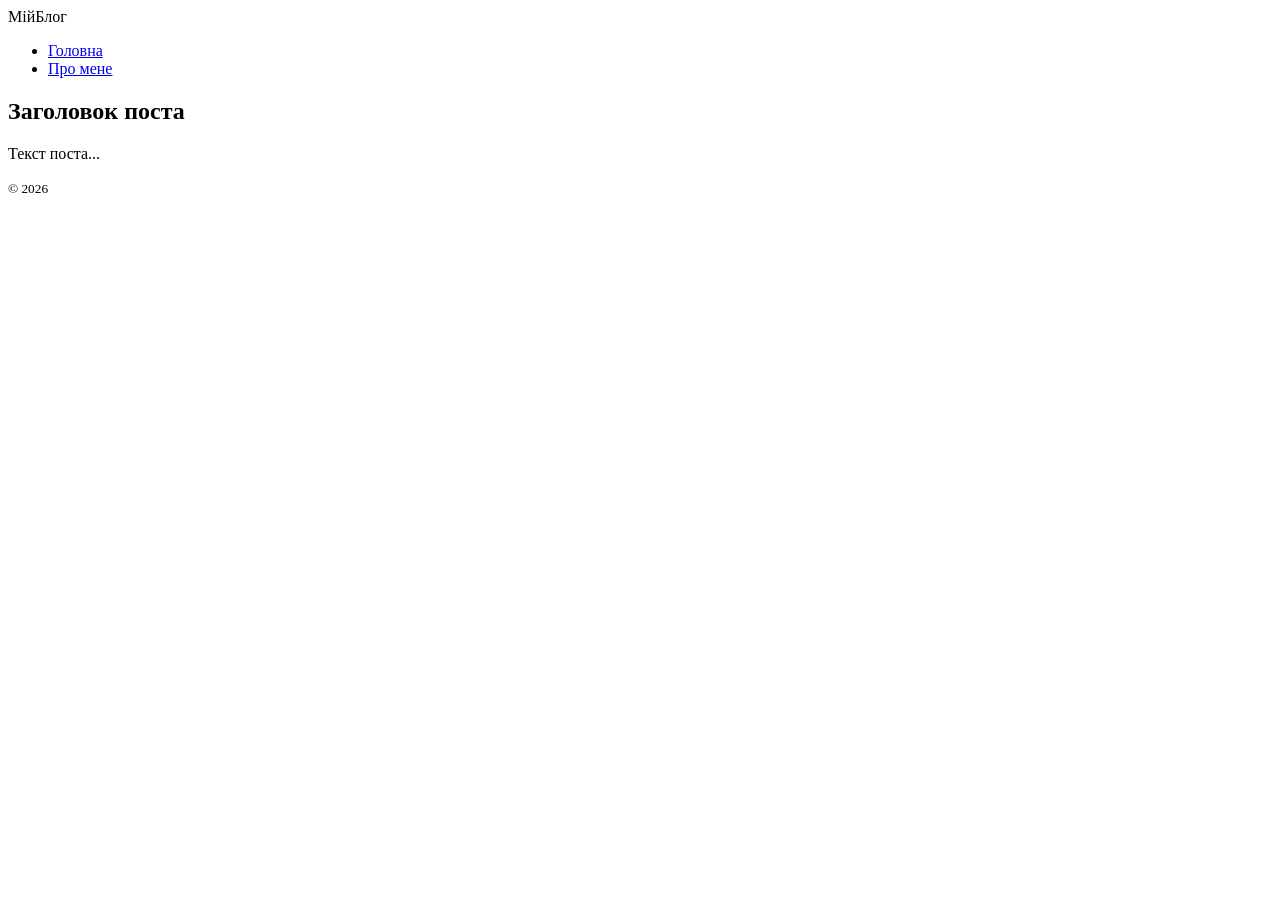
<file: web-practicals/lab_1/index.html>
<!DOCTYPE html>
<html lang="uk">
<head>
    <meta charset="UTF-8">
    <meta name="viewport" content="width=device-width, initial-scale=1.0">
    <title>Заголовок поста — МійБлог</title>
</head>
<body>

  <header>
    <div class="logo">МійБлог</div>
    <nav>
      <ul>
        <li><a href="/">Головна</a></li>
        <li><a href="/about">Про мене</a></li>
      </ul>
    </nav>
  </header>

  <main>
    <article>
      <h1>Заголовок поста</h1>
      <p>Текст поста...</p>
    </article>
  </main>

  <footer>
    <small>© 2026</small>
  </footer>

</body>
</html>
</file>
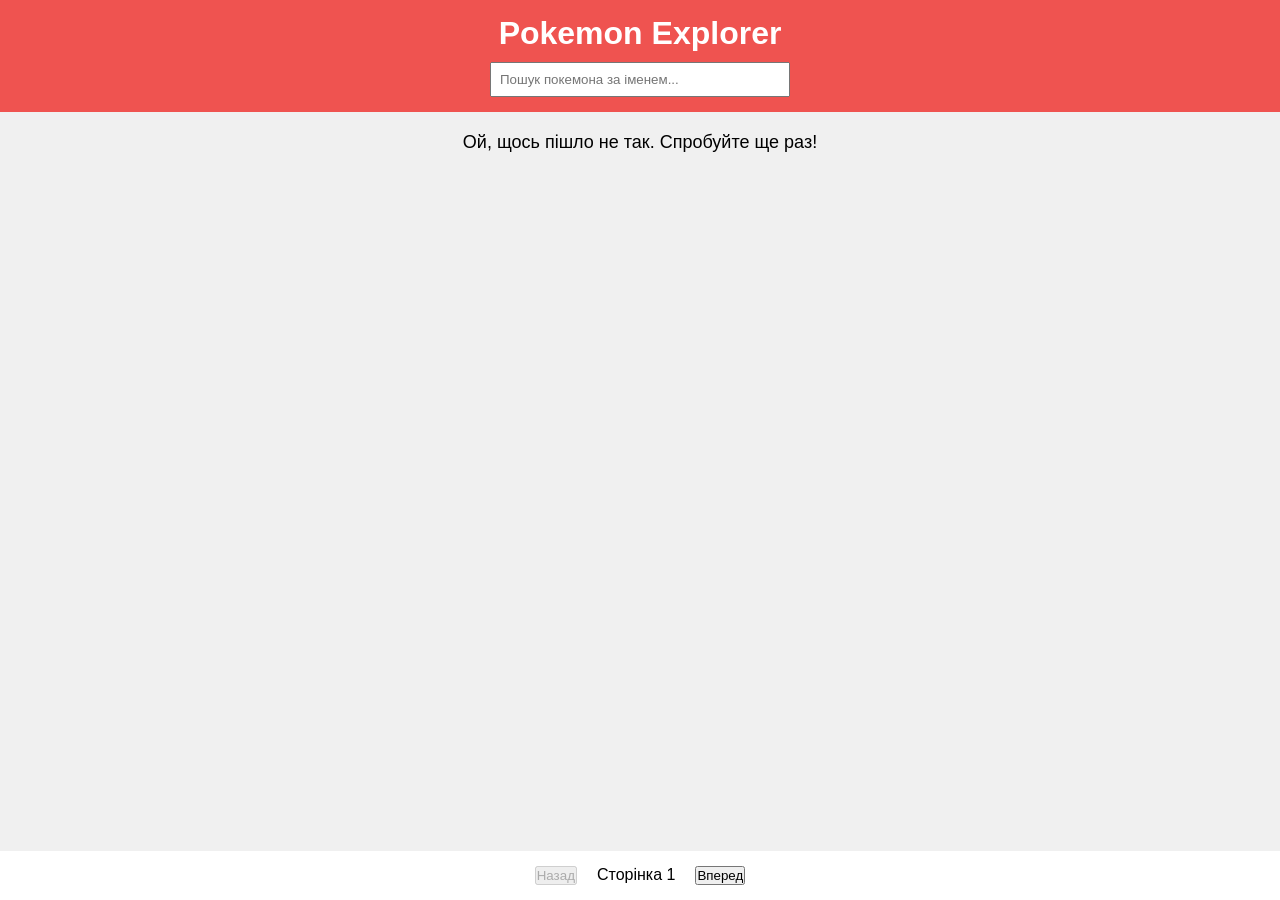
<file: web-practicals/lab_5/index.html>
<!DOCTYPE html>
<html lang="uk">
<head>
  <meta charset="UTF-8">
  <meta name="viewport" content="width=device-width, initial-scale=1.0">
  <title>Pokemon Explorer</title>
  <link rel="stylesheet" href="style.css">
</head>
<body>

  <header>
    <h1>Pokemon Explorer</h1>
    <div class="search-container">
      <input type="text" id="search-input" placeholder="Пошук покемона за іменем...">
    </div>
  </header>

  <main>
    <div id="loading-indicator" class="status-message hidden">Завантаження покемонів...</div>
    <div id="error-message" class="status-message hidden">Ой, щось пішло не так. Спробуйте ще раз!</div>
    <div id="pokemon-grid" class="pokemon-grid"></div>
  </main>

  <footer class="pagination">
    <button id="btn-prev" disabled>Назад</button>
    <span id="page-info">Сторінка 1</span>
    <button id="btn-next">Вперед</button>
  </footer>

  <div id="modal-overlay" class="modal-overlay hidden">
    <div class="modal-content">
      <button id="modal-close" class="modal-close">&times;</button>
      <div id="modal-body">
        </div>
    </div>
  </div>

  <script src="app.js"></script>
</body>
</html>
</file>
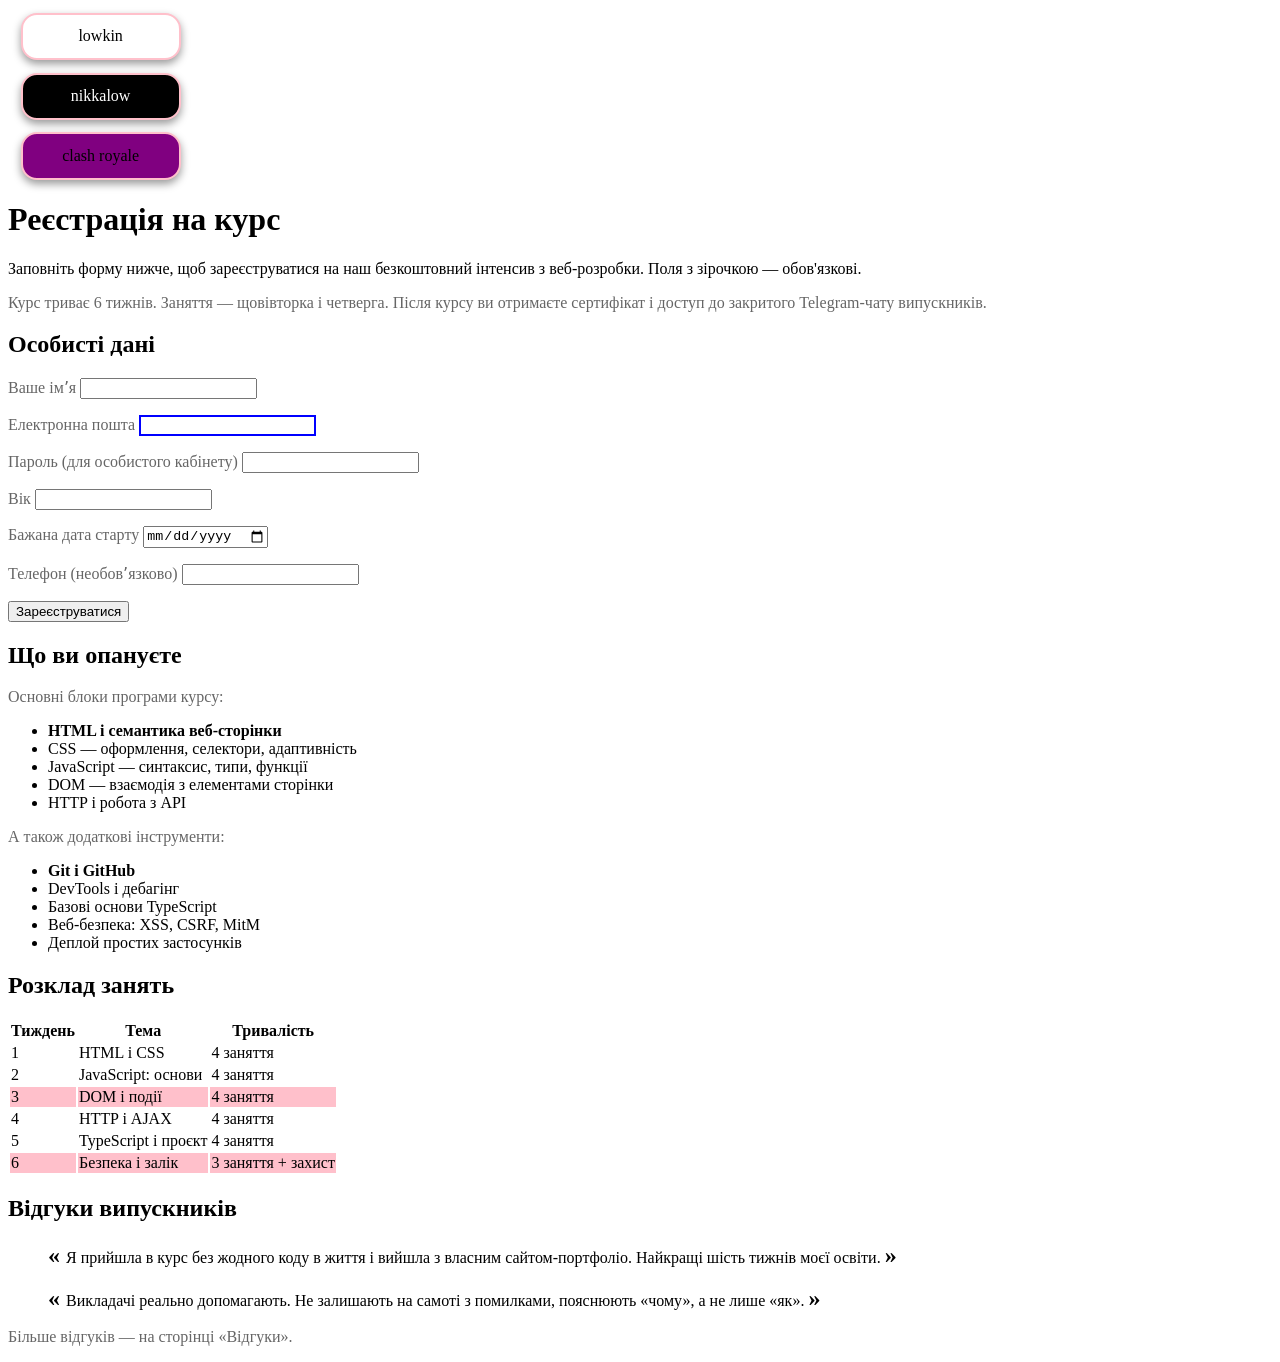
<file: web-practicals/lab_2/page.html>
<!DOCTYPE html>
<html lang="uk">
<head>
  <meta charset="UTF-8">
  <meta name="viewport" content="width=device-width, initial-scale=1">
  <title>Selectors playground — практична CSS 2</title>
  <link rel="stylesheet" href="styles.css">
</head>
<body>

  <!--
    Для практичної завдання 2: «Селектори без зайвих класів».

    У HTML дозволено лише класи .intro і .container — більше класи
    додавати НЕ МОЖНА. CSS-правила пишуться тільки через теги,
    атрибути, псевдокласи і псевдоелементи.
  -->

  <div class="container">
    <div class="text custom-border theme-white">
      lowkin
    </div>
    <div class="text custom-border theme-black">
      nikkalow
    </div>
    <div class="text custom-border theme-purple">
      clash royale
    </div>
  </div>

    <h1>Реєстрація на курс</h1>

    <p class="intro">
      Заповніть форму нижче, щоб зареєструватися на наш безкоштовний інтенсив
      з веб-розробки. Поля з зірочкою — обов'язкові.
    </p>

    <p>
      Курс триває 6 тижнів. Заняття — щовівторка і четверга. Після курсу
      ви отримаєте сертифікат і доступ до закритого Telegram-чату випускників.
    </p>

    <h2>Особисті дані</h2>

    <form>
      <p>
        <label>Ваше імʼя
          <input type="text">
        </label>
      </p>
      <p>
        <label>Електронна пошта
          <input type="email">
        </label>
      </p>
      <p>
        <label>Пароль (для особистого кабінету)
          <input type="password">
        </label>
      </p>
      <p>
        <label>Вік
          <input type="number">
        </label>
      </p>
      <p>
        <label>Бажана дата старту
          <input type="date">
        </label>
      </p>
      <p>
        <label>Телефон (необовʼязково)
          <input type="tel">
        </label>
      </p>
      <p>
        <button type="submit">Зареєструватися</button>
      </p>
    </form>

    <h2>Що ви опануєте</h2>

    <p>Основні блоки програми курсу:</p>

    <ul>
      <li>HTML і семантика веб-сторінки</li>
      <li>CSS — оформлення, селектори, адаптивність</li>
      <li>JavaScript — синтаксис, типи, функції</li>
      <li>DOM — взаємодія з елементами сторінки</li>
      <li>HTTP і робота з API</li>
    </ul>

    <p>А також додаткові інструменти:</p>

    <ul>
      <li>Git і GitHub</li>
      <li>DevTools і дебагінг</li>
      <li>Базові основи TypeScript</li>
      <li>Веб-безпека: XSS, CSRF, MitM</li>
      <li>Деплой простих застосунків</li>
    </ul>

    <h2>Розклад занять</h2>

    <table>
      <thead>
        <tr>
          <th>Тиждень</th>
          <th>Тема</th>
          <th>Тривалість</th>
        </tr>
      </thead>
      <tbody>
        <tr>
          <td>1</td>
          <td>HTML і CSS</td>
          <td>4 заняття</td>
        </tr>
        <tr>
          <td>2</td>
          <td>JavaScript: основи</td>
          <td>4 заняття</td>
        </tr>
        <tr>
          <td>3</td>
          <td>DOM і події</td>
          <td>4 заняття</td>
        </tr>
        <tr>
          <td>4</td>
          <td>HTTP і AJAX</td>
          <td>4 заняття</td>
        </tr>
        <tr>
          <td>5</td>
          <td>TypeScript і проєкт</td>
          <td>4 заняття</td>
        </tr>
        <tr>
          <td>6</td>
          <td>Безпека і залік</td>
          <td>3 заняття + захист</td>
        </tr>
      </tbody>
    </table>

    <h2>Відгуки випускників</h2>

    <blockquote>
      Я прийшла в курс без жодного коду в життя і вийшла з власним сайтом-портфоліо.
      Найкращі шість тижнів моєї освіти.
    </blockquote>

    <blockquote>
      Викладачі реально допомагають. Не залишають на самоті з помилками,
      пояснюють «чому», а не лише «як».
    </blockquote>

    <p>Більше відгуків — на сторінці «Відгуки».</p>

  </div>

</body>
</html>
</file>
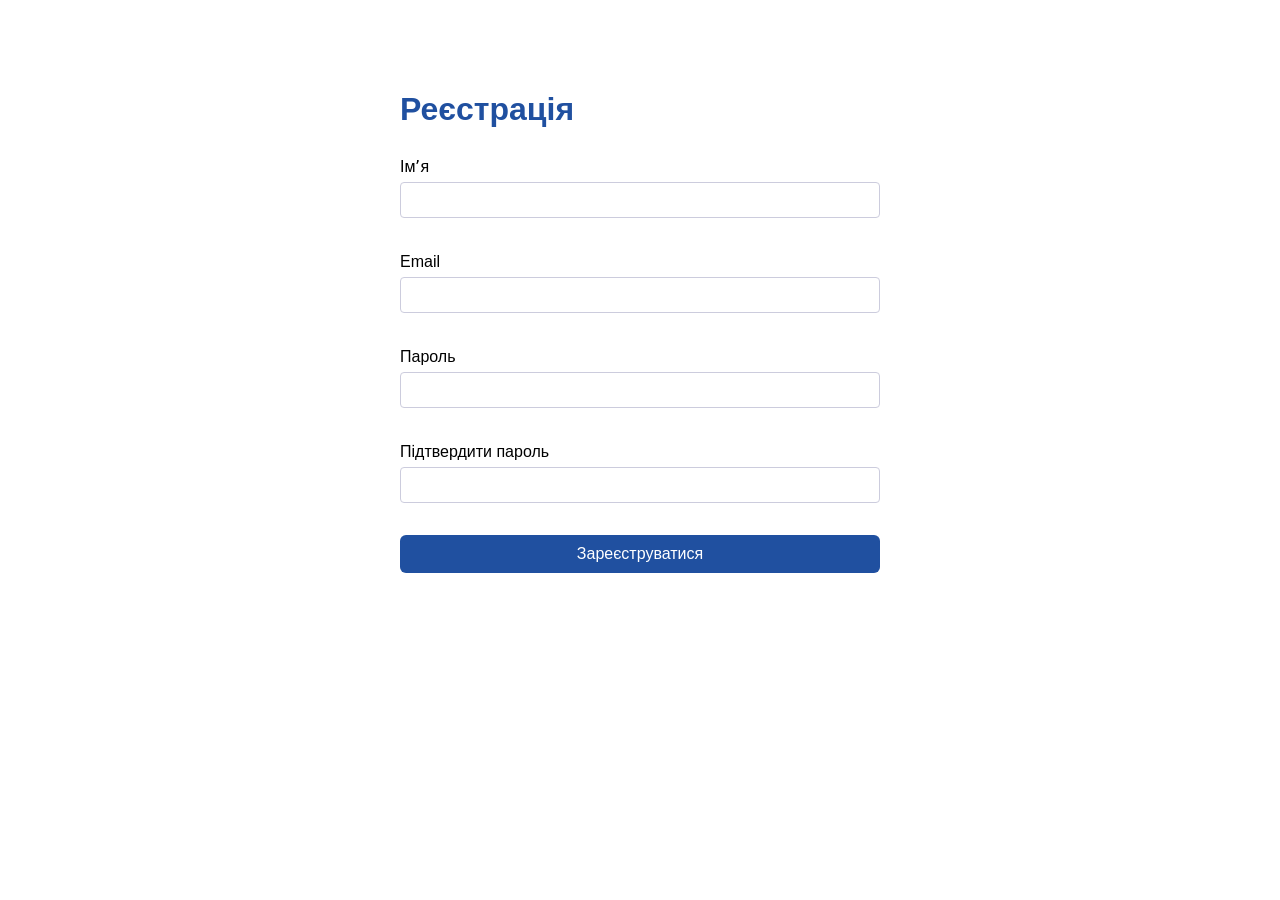
<file: web-practicals/lab_4/page.html>
<!DOCTYPE html>
<html lang="uk">
<head>
  <meta charset="UTF-8">
  <title>Task 7 — Валідатор форми</title>
  <style>
    body { font-family: -apple-system, sans-serif; max-width: 480px; margin: 3rem auto; padding: 1rem; line-height: 1.5; }
    h1 { color: #2050a0; }
    form { display: flex; flex-direction: column; gap: 0.8rem; }
    label { display: flex; flex-direction: column; gap: 3px; }
    input { padding: 8px; border: 1px solid #ccd; border-radius: 4px; font-size: 1rem; }
    input.invalid { border-color: #c33; outline-color: #c33; }
    .error { color: #c33; font-size: 0.85rem; min-height: 1.2em; }
    button {
      background: #2050a0; color: white; padding: 10px;
      border: none; border-radius: 6px; cursor: pointer;
      font-size: 1rem;
    }
  </style>
</head>
<body>

  <h1>Реєстрація</h1>

  <form id="register" novalidate>
    <label>
      Імʼя
      <input name="name" type="text">
      <span class="error" data-for="name"></span>
    </label>

    <label>
      Email
      <input name="email" type="email">
      <span class="error" data-for="email"></span>
    </label>

    <label>
      Пароль
      <input name="password" type="password">
      <span class="error" data-for="password"></span>
    </label>

    <label>
      Підтвердити пароль
      <input name="confirm" type="password">
      <span class="error" data-for="confirm"></span>
    </label>

    <button type="submit">Зареєструватися</button>
  </form>

  <script src="validator.js"></script>
</body>
</html>
</file>
<file: web-practicals/lab_5/style.css>
* {
  box-sizing: border-box;
  margin: 0;
  padding: 0;
  font-family: sans-serif;
}

body {
  padding-bottom: 60px;
  background: #f0f0f0;
}

header {
  background: #ef5350;
  color: white;
  text-align: center;
  padding: 15px;
}

#search-input {
  width: 100%;
  max-width: 300px;
  padding: 8px;
  margin-top: 10px;
}

.pokemon-grid {
  display: grid;
  grid-template-columns: repeat(auto-fill, minmax(150px, 1fr));
  gap: 15px;
  padding: 20px;
}

.pokemon-card {
  background: white;
  padding: 15px;
  text-align: center;
  cursor: pointer;
  position: relative;
}

.pokemon-card img {
  width: 90px;
  height: 90px;
}

.fav-btn {
  position: absolute;
  top: 5px;
  right: 5px;
  background: none;
  border: none;
  font-size: 20px;
  color: #ccc;
  cursor: pointer;
}

.pokemon-card.is-favorite .fav-btn {
  color: gold;
}

.pagination {
  position: fixed;
  bottom: 0;
  left: 0;
  width: 100%;
  background: white;
  padding: 15px;
  display: flex;
  justify-content: center;
  gap: 20px;
}

.modal-overlay {
  position: fixed;
  top: 0;
  left: 0;
  width: 100%;
  height: 100%;
  background: rgba(0, 0, 0, 0.5);
  display: flex;
  justify-content: center;
  align-items: center;
}

.modal-content {
  background: white;
  padding: 25px;
  position: relative;
  min-width: 260px;
  text-align: center;
}

.modal-close {
  position: absolute;
  top: 5px;
  right: 10px;
  font-size: 24px;
  background: none;
  border: none;
  cursor: pointer;
}

.hidden {
  display: none !important;
}

.status-message {
  text-align: center;
  padding: 20px;
  font-size: 18px;
}
</file>
<file: web-practicals/lab_2/styles.css>
* {
  box-sizing: border-box;
}
:root {
  --bg: black;  
  --text: pink;
}

.custom-border{
   border: 2px solid pink;
}

.text.theme-white {
  max-width: 10rem;
  max-height: 100rem;
  display:  block;
  margin: 1%;
  padding: 1%;
  text-align: center;
  border-radius: 16px;
  box-shadow: 0 4px 8px rgba(0, 0, 0, 0.4);
  background: white;
  color: black;
}


.text.theme-purple {
  max-width: 10rem;
  max-height: 100rem;
  display:  block;
  margin: 1%;
  padding: 1%;
  
  text-align: center;
  border-radius: 16px;
  box-shadow: 0 4px 8px rgba(0, 0, 0, 0.4);
  background: purple;
  color: black;
}

.text.theme-black {
  max-width: 10rem;
  max-height: 20%;
  display:  block;
  margin: 1%;
  padding: 1%;

  text-align: center;
  border-radius: 16px;
  box-shadow: 0 4px 8px rgba(0, 0, 0, 0.4);
  background: var(--bg);
  color: white;

}
/* 1. Усі <input type="email"> отримують синю рамку */
input[type="email"] {
  border: 2px solid blue;
}

/* 2. :focus стан будь-якого input - потовщена синя рамка з тінню */
input:focus {
  outline: none; 
  border: 3px solid blue;
  box-shadow: 0 0 8px rgba(0, 0, 255, 0.5); 
}

/*по хаверу змінювати колір бордеру інпута на рожевий 
*/

/* 3. Перший <li> у кожному <ul> — жирний текст */
ul > li:first-child {
  font-weight: bold;
}

/* 4. Парні рядки таблиці — світло-сірий фон (#f5f5f5) */
tr:nth-child(3n) {
  background-color: pink;
}

/* 5. Усі параграфи окрім .intro — сірі (#666) */
p:not(.intro) {
  color: #666666;
}

/* 6. До <blockquote> через псевдоелементи додаються великі лапки */
blockquote::before {
  content: "« ";
  font-size: 1.5rem;
  font-weight: bold;
}

blockquote::after {
  content: " »";
  font-size: 1.5rem;
  font-weight: bold;
}
</file>
